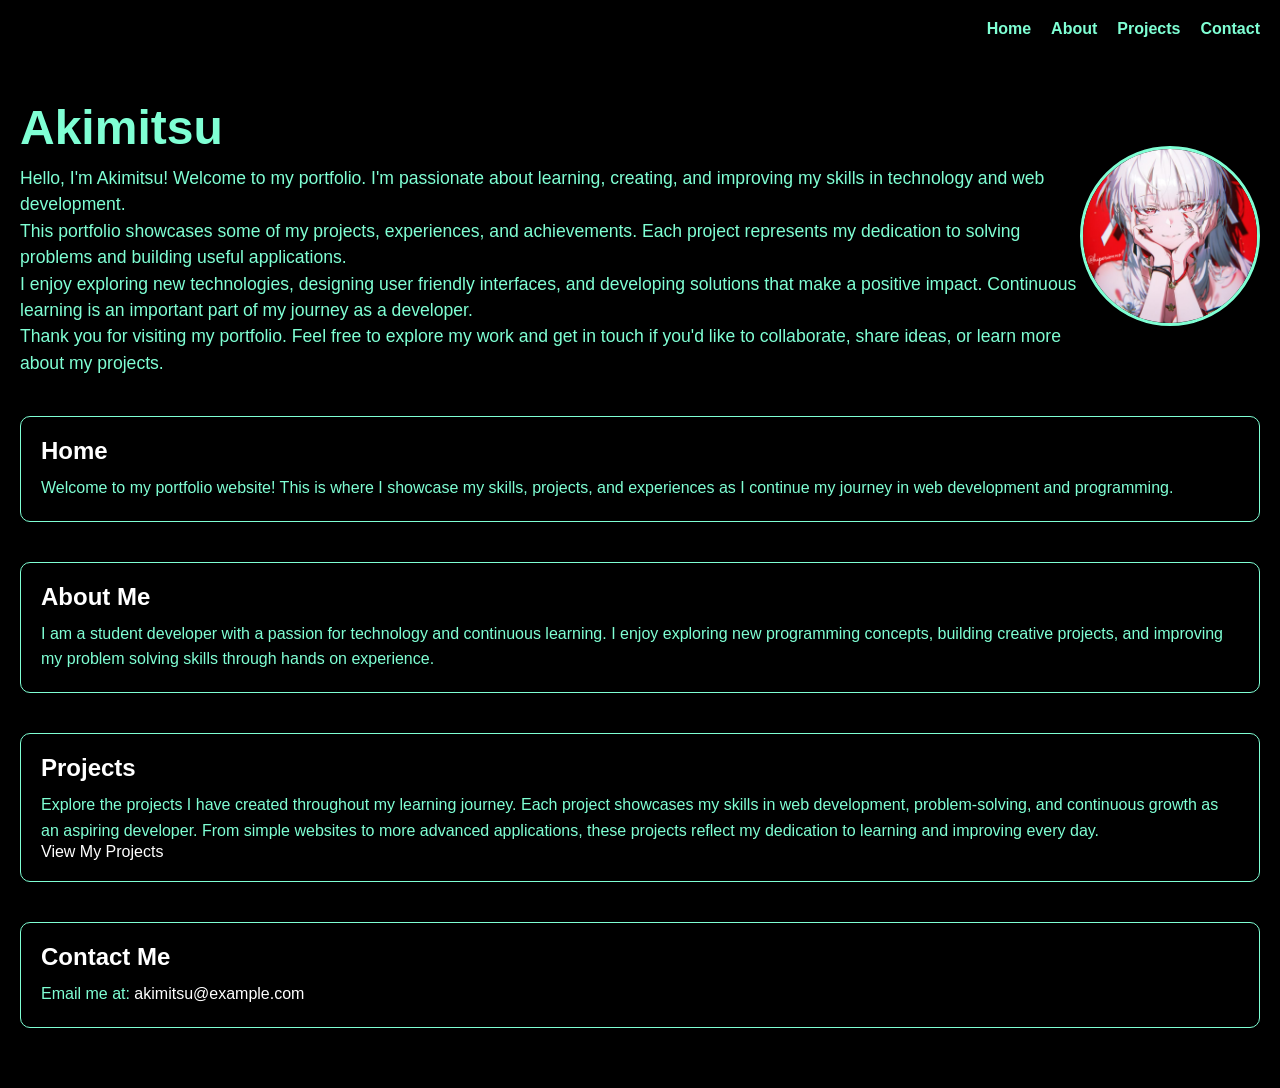
<file: html/index.html>
<!DOCTYPE html>
<html lang="en">
<head>
    <meta charset="UTF-8">
    <meta name="viewport" content="width=device-width, initial-scale=1.0">
    <link rel="stylesheet" href="/css/style.css">
    <title>My Portfolio</title>
</head>

<body>

<!-- NAVIGATION (FIXED TOP RIGHT) -->
<nav class="navbar">
    <ul>
        <li><a href="#home">Home</a></li>
        <li><a href="#about">About</a></li>
        <li><a href="#projects">Projects</a></li>
        <li><a href="#contact">Contact</a></li>
    </ul>
</nav>

<!-- HEADER -->
<header class="top-section">

    <div class="intro-text">
        <h1 class="student_name">Akimitsu</h1>
        <p class="student_intro">
        Hello, I'm Akimitsu! Welcome to my portfolio. I'm passionate about learning, creating, and improving my skills in technology and web development.<br>
        This portfolio showcases some of my projects, experiences, and achievements. Each project represents my dedication to solving problems and building useful applications.<br>
        I enjoy exploring new technologies, designing user friendly interfaces, and developing solutions that make a positive impact. Continuous learning is an important part of my journey as a developer.<br>
        Thank you for visiting my portfolio. Feel free to explore my work and get in touch if you'd like to collaborate, share ideas, or learn more about my projects.<br>
        </p>
    </div>

    <div class="student_image">
        <img src="/asset/𝓗𝓲𝔂𝓾𝓴𝓲 🤍ྀི.jpg" alt="My Profile Image" class="profile-pic">
    </div>

</header>

<!-- CONTENT -->
<main class="content">

    <section id="home">
        <h2>Home</h2>
        <p> Welcome to my portfolio website! This is where I showcase my skills,
            projects, and experiences as I continue my journey in web development
            and programming.</p>
    </section>

    <section id="about">
        <h2>About Me</h2>
        <p>
            I am a student developer with a passion for technology and continuous
            learning. I enjoy exploring new programming concepts, building
            creative projects, and improving my problem solving skills through
            hands on experience.
        </p>
    </section>

    <section id="projects">
        <h2>Projects</h2>
        <p> Explore the projects I have created throughout my learning journey.
        Each project showcases my skills in web development, problem-solving,
        and continuous growth as an aspiring developer. From simple websites
        to more advanced applications, these projects reflect my dedication
        to learning and improving every day.
    </p>


        <a href="/html/projects.html" class="project link">View My Projects</a>
    </section>

    <section id="contact">
        <h2>Contact Me</h2>
        <p>
            Email me at:
            <a href="mailto:akimitsu@example.com">akimitsu@example.com</a>
        </p>
    </section>

</main>

</body>
</html>
</file>
<file: css/style.css>
/* RESET */
* {
    margin: 0;
    padding: 0;
    box-sizing: border-box;
}

html {
    scroll-behavior: smooth;
}

body {
    font-family: 'Lucida Sans', Geneva, Verdana, sans-serif;
    background-color: #000;
    color: aquamarine;
    padding: 20px;
}

/* =========================
   NAVBAR (TOP RIGHT FIXED)
========================= */
.navbar {
    position: fixed;
    top: 20px;
    right: 20px;
}

.navbar ul {
    list-style: none;
    display: flex;
    gap: 20px;
}

.navbar a {
    text-decoration: none;
    color: aquamarine;
    font-weight: bold;
    transition: 0.3s;
}

.navbar a:hover {
    color: white;
}

/* =========================
   HEADER SECTION
========================= */
.top-section {
    display: flex;
    justify-content: space-between;
    align-items: center;
    padding-top: 80px; /* space for fixed nav */
}

.student_name {
    font-size: 3rem;
    margin-bottom: 10px;
}

.student_intro {
    font-size: 1.1rem;
    line-height: 1.5;
}

/* IMAGE */
.profile-pic {
    width: 180px;
    height: 180px;
    object-fit: cover;
    border-radius: 50%;
    border: 3px solid aquamarine;
}

/* =========================
   CONTENT SECTIONS
========================= */
.content {
    margin-top: 40px;
}

section {
    margin-bottom: 40px;
    padding: 20px;
    border: 1px solid aquamarine;
    border-radius: 10px;
}

section h2 {
    color: white;
    margin-bottom: 10px;
}

section p {
    line-height: 1.6;
}

/* EMAIL */
section a {
    color: white;
    text-decoration: none;
}

section a:hover {
    color: aquamarine;
}

.profile-pic {
    width: 180px;
    height: 180px;
    object-fit: cover;
    border-radius: 50%;
    border: 3px solid aquamarine;

    animation: float 3s ease-in-out infinite;
    transition: transform 0.3s ease;
}

.profile-pic:hover {
    transform: scale(1.1);
}

@keyframes float {
    0% { transform: translateY(0px); }
    50% { transform: translateY(-15px); }
    100% { transform: translateY(0px); }
}
</file>
